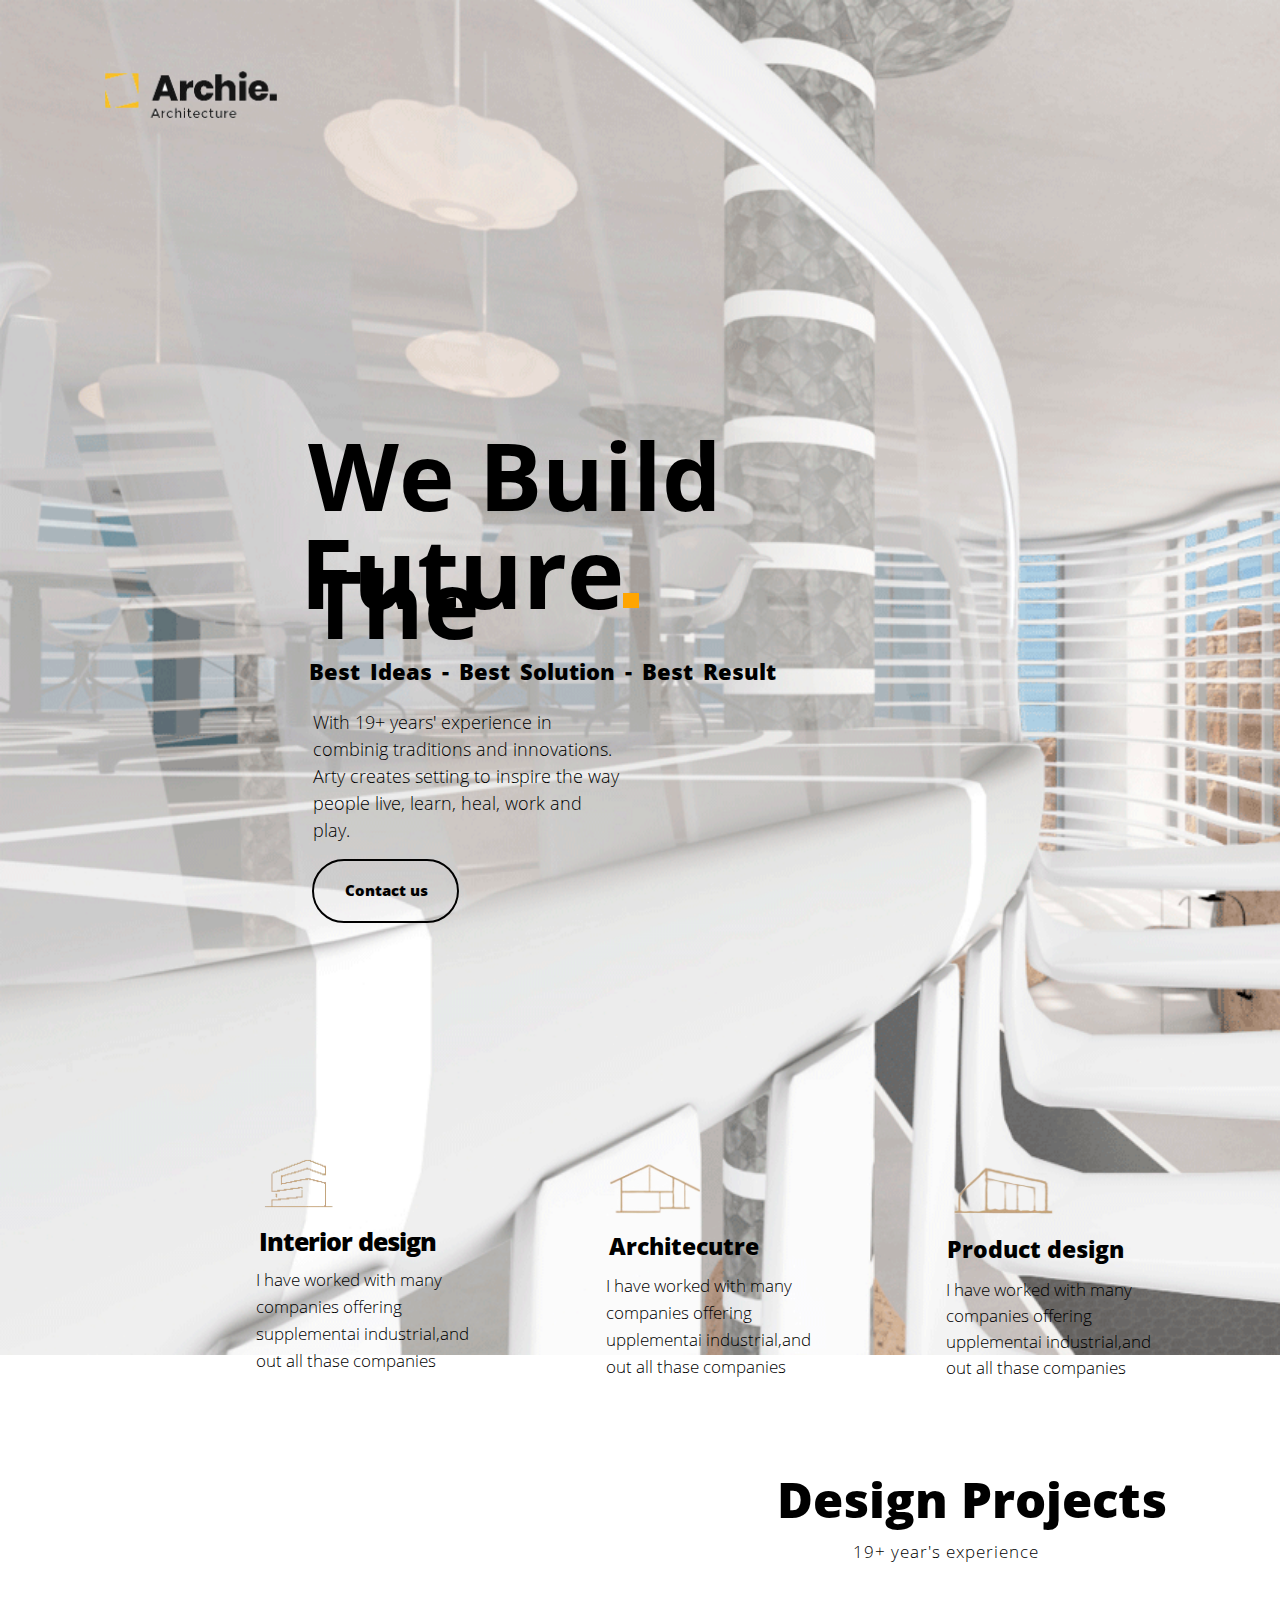
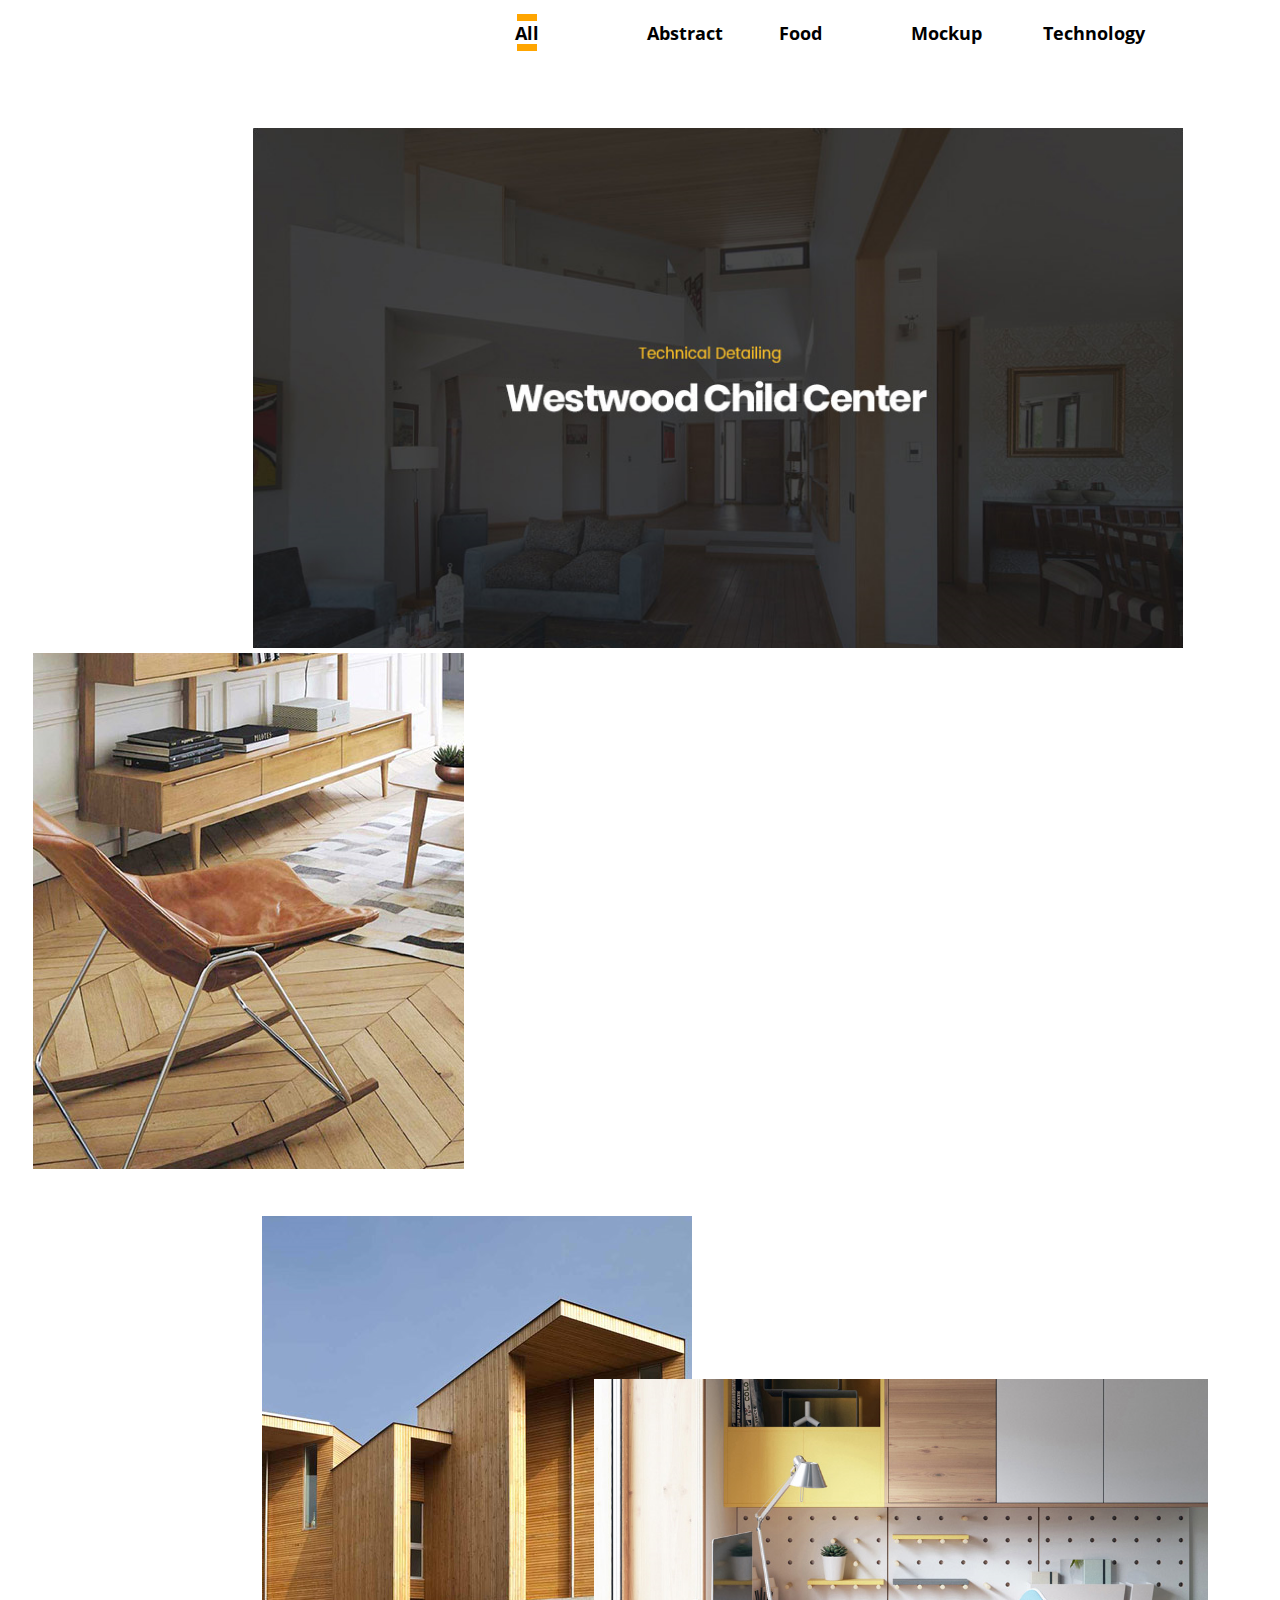
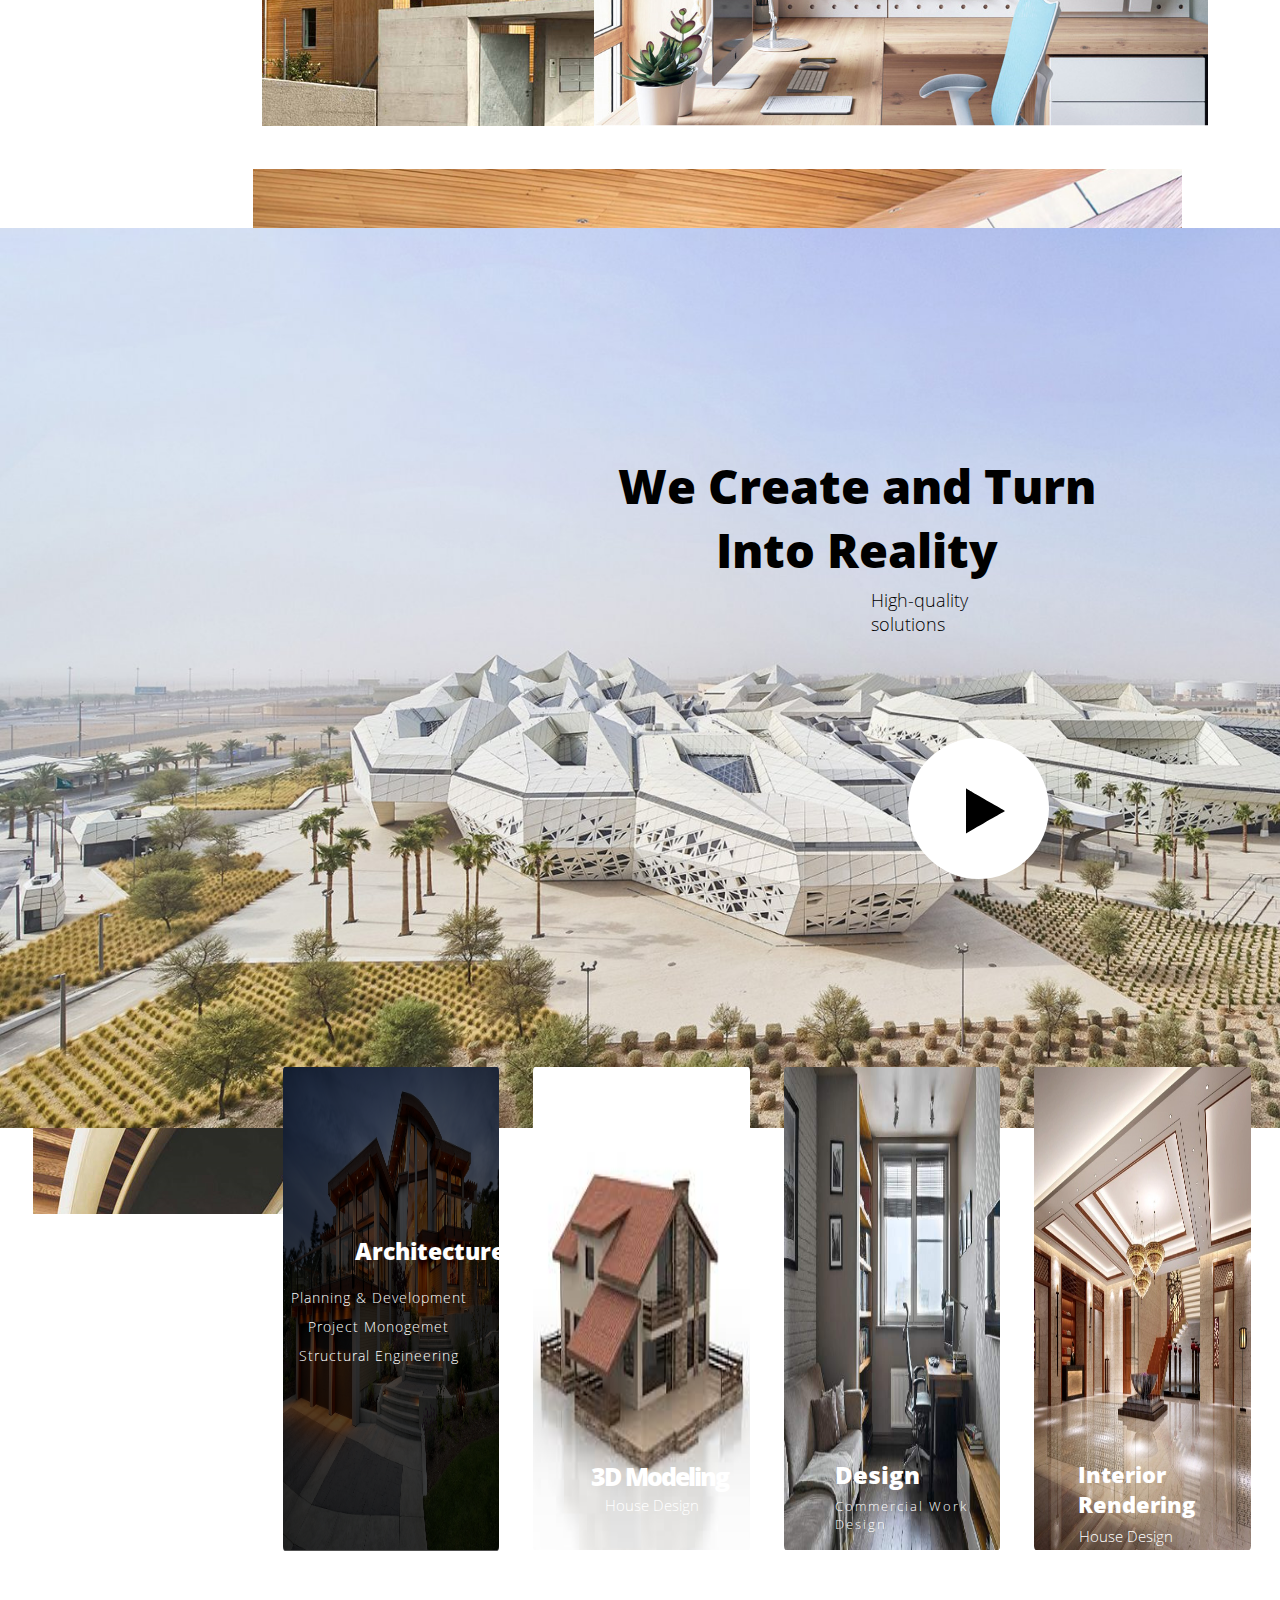
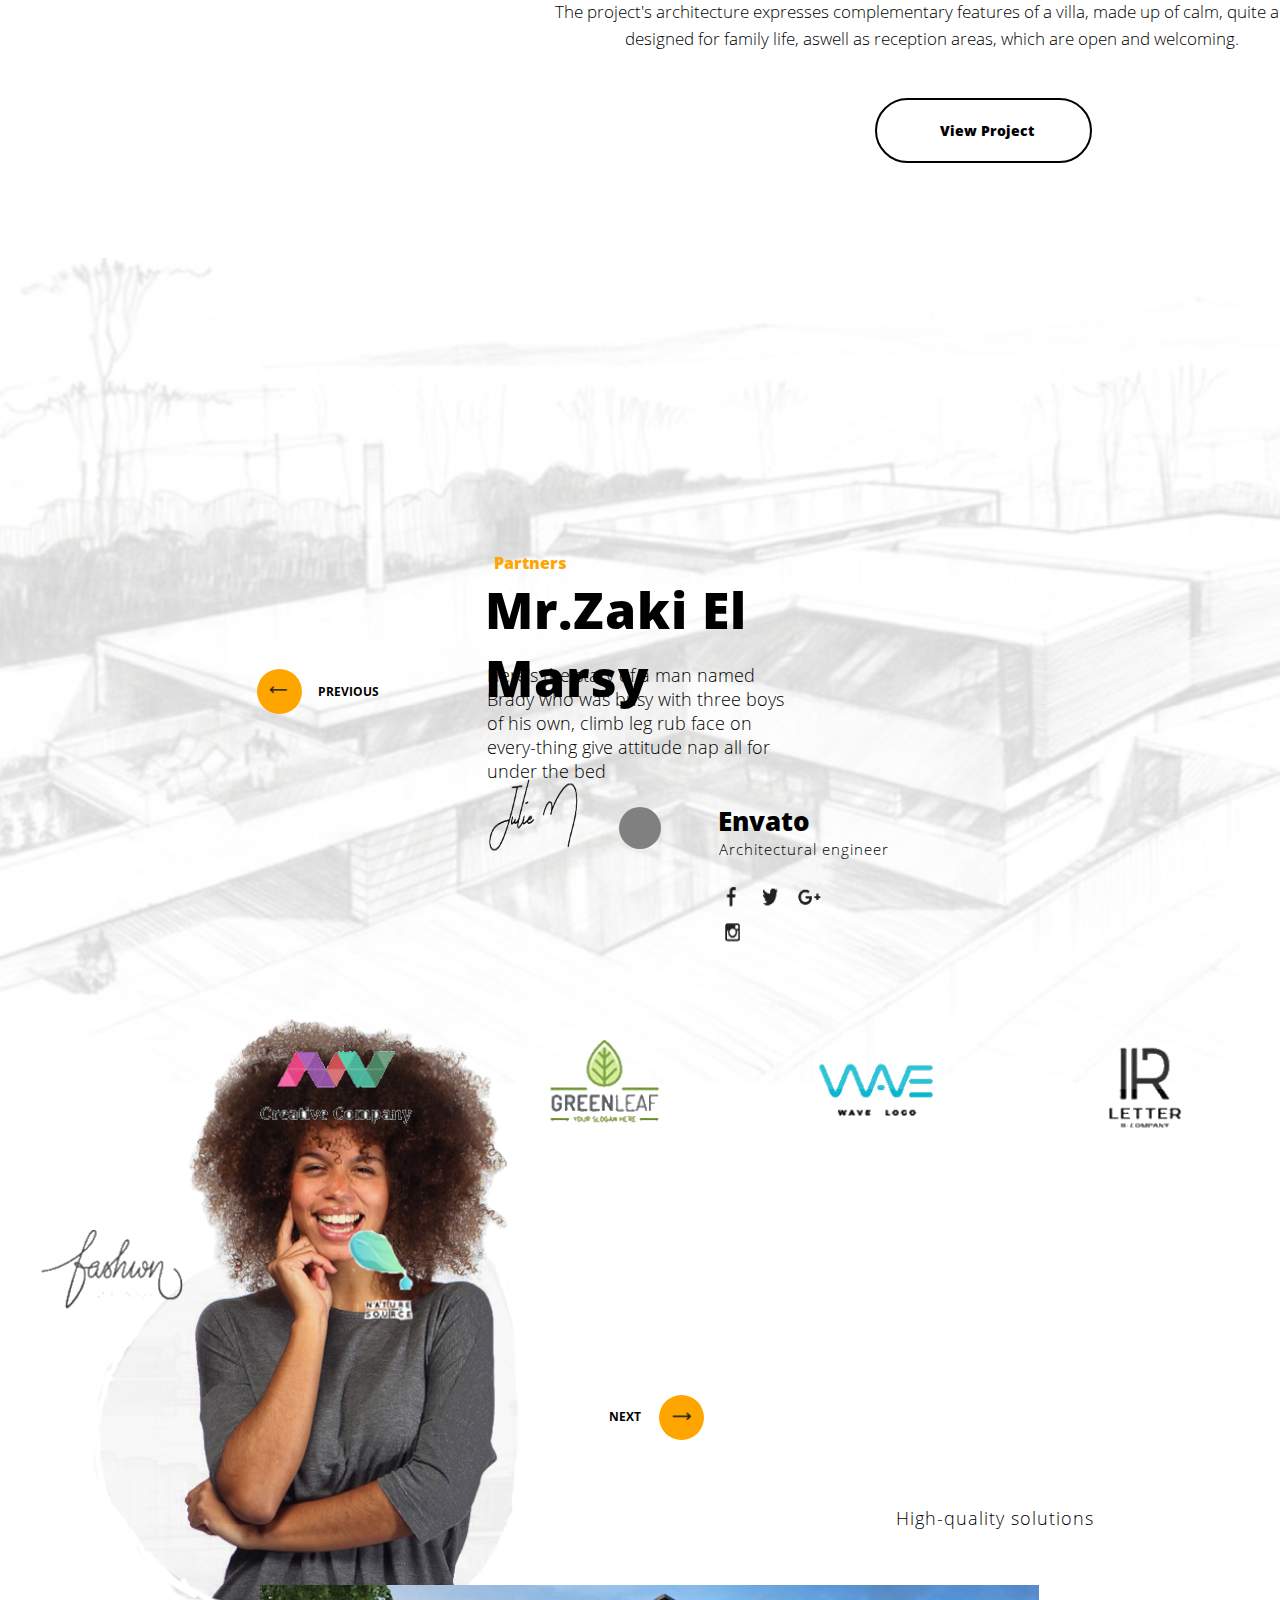
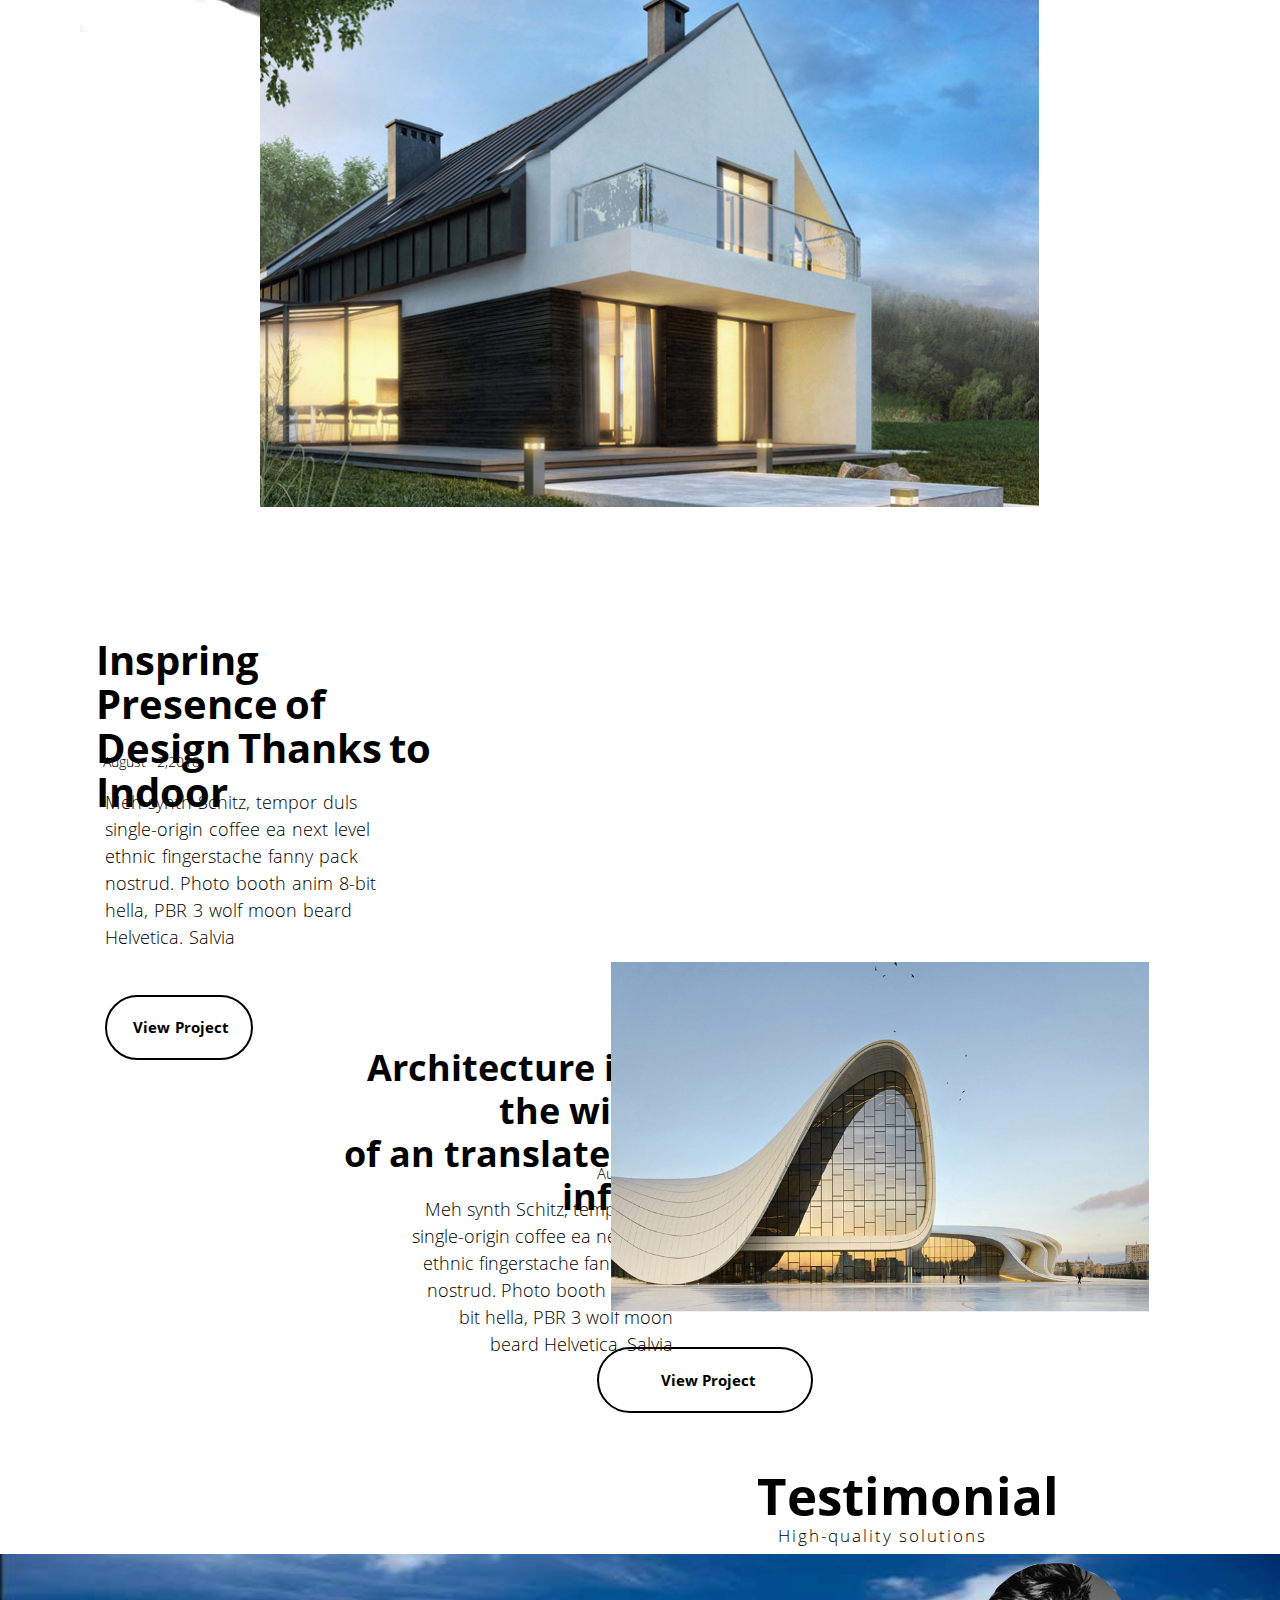
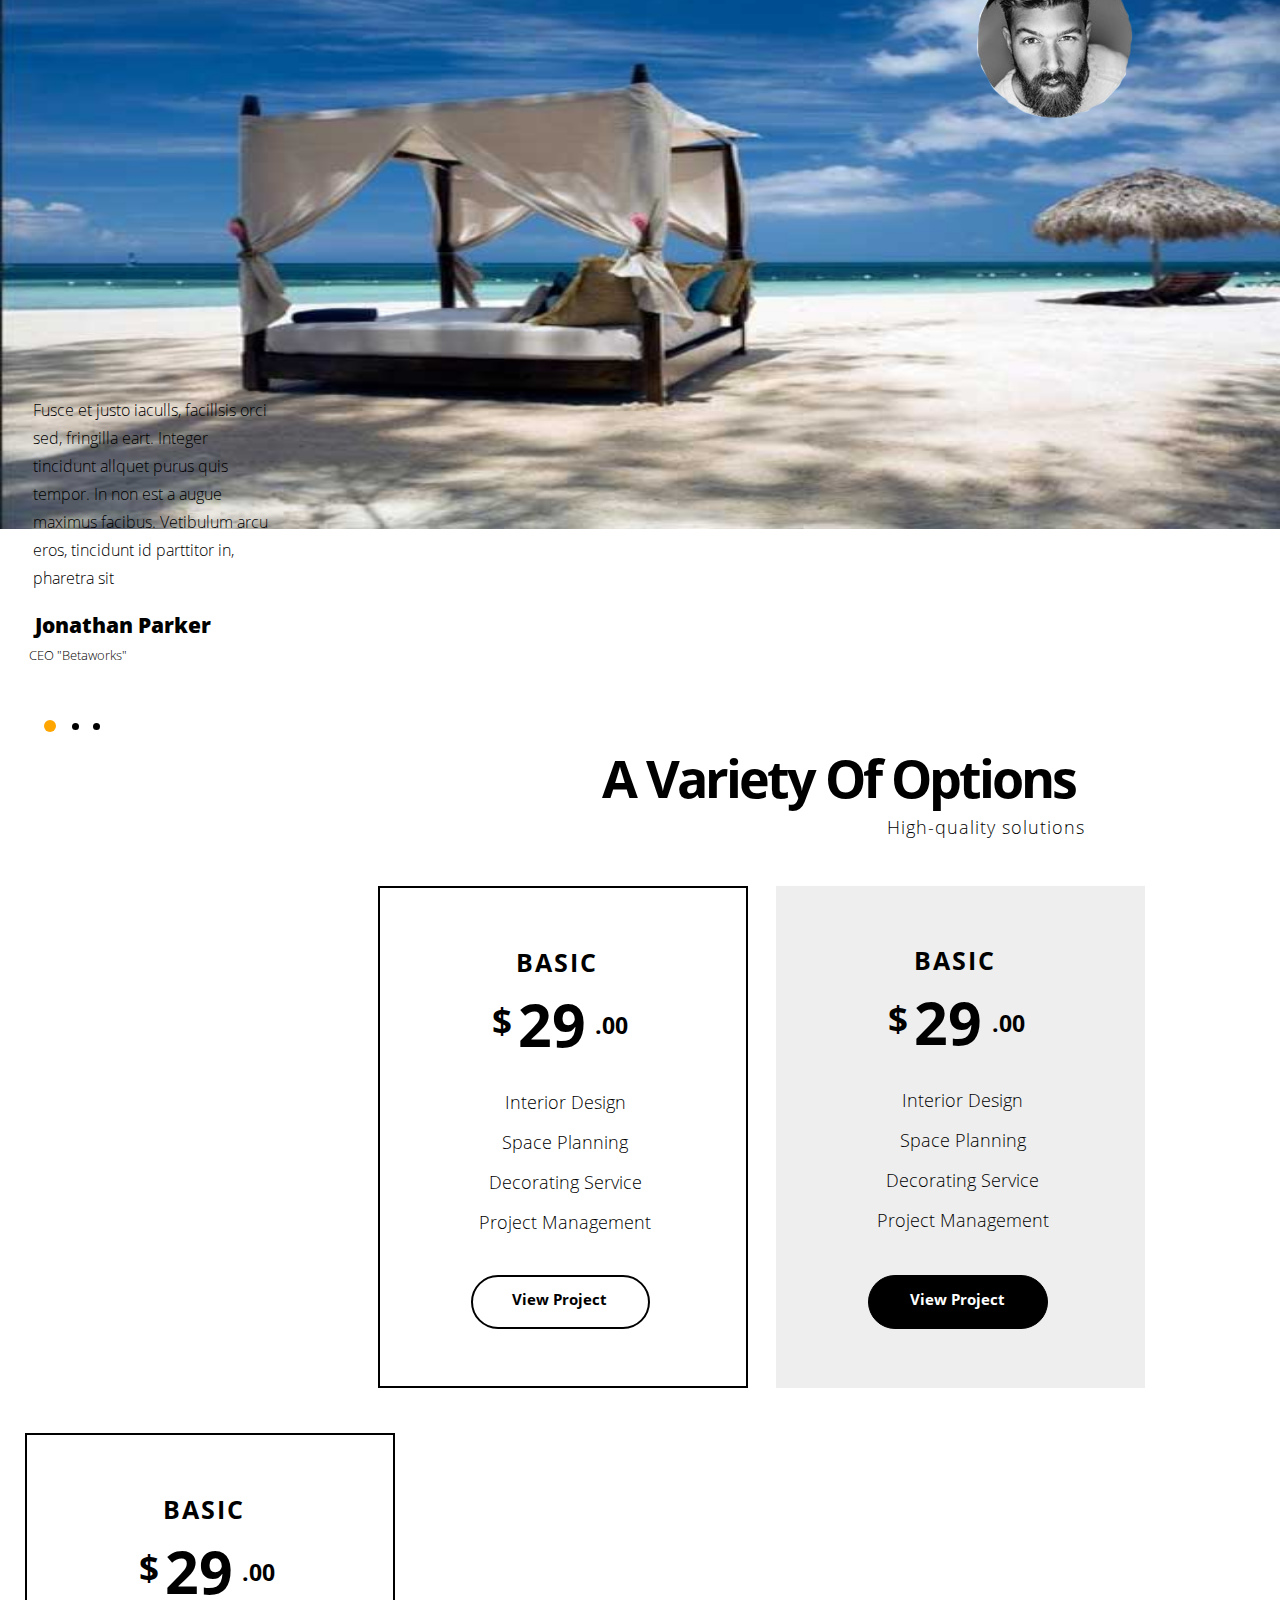
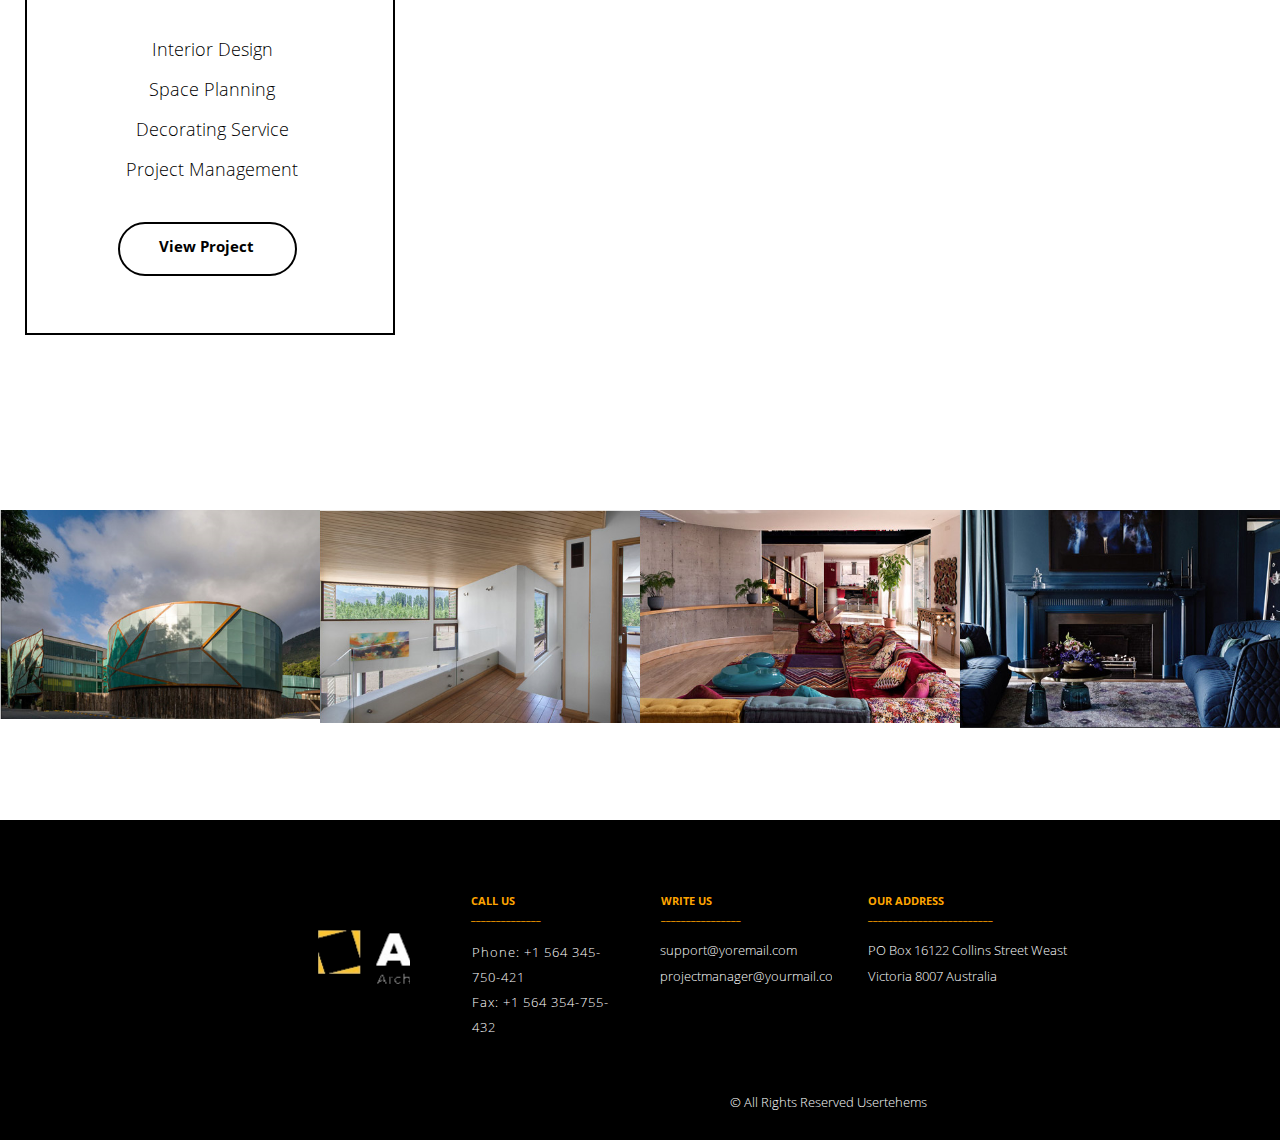
<file: Лаболаторная css/Лаболаторная.html>
<!DOCTYPE html>
<html>
<head>
	<title>Лаболаторная</title>

	<link rel="stylesheet" type="text/css" href="css/index.css">


</head>
<body>


<div class="big-block">
	<div class="bob">
		<div class="col-1 logo">
			<img src="img/Новый точечный рисунок 2.png" width="100%">
		</div>
		<div class="white-cirkle">
			<div class="block-grey">
				<div class="circle-grey"></div>
				<div class="circle-grey-two"></div>
				<div class="circle-grey-tree"></div>
			</div>
		</div>
	</div>	
		<div class="block">
			<div class="text-one short-welcome">
					We Build The
			</div>		
			<div class="text-one-two short-welcome"> 
               Future
					 <div class="circle-future"></div>
             </div>       
			
				
			
			<div class=" text-two short-text">
				Best Ideas - Best Solution - Best Result
			</div>
			<div class="text-tree short">
				With 19+ years' experience in combinig traditions and innovations. Arty creates setting to inspire the way people live, learn, heal, work and play.
			</div>
			<div class="button">
				<div class="text short-text">
					Contact us
				</div>
			</div>
		</div>

<div class="conteiner">
	<div class="conteiner-one">
		<div class="block-two">
			<img src="img/длм 2.png" width="200px" height="80px">
		</div>
		<div class="interior-design short-text">
			Interior design
		</div>

		<div class="block-for short">
			I have worked with many companies offering
			supplementai industrial,and out all thase companies
		</div>
	</div>
	<div class="conteiner-one">
		<div class="architecture-one">
			<img src="img/дом 3.png" width="200px" height="80px">
		</div>
		<div class="architecture-text short-text">
			Architecutre
		</div>

		<div class="block-for short">
			I have worked with many companies offering
			upplementai industrial,and out all thase companies
		</div>


		
	</div>
	<div class="conteiner-one">
		
		<div class="product-design">
			<img src="img/дом1.png" width="200px" height="80px">
		</div>
		<div class="block-tree short-text">
			Product design
		</div>

		<div class="product-text short">
			I have worked with many companies offering
			upplementai industrial,and out all thase companies
		</div>
	</div>
</div>
	
<div class="big-block-two">
	<div class="header short-text">
		Design Projects
	</div>
	<div class="age">
		19+ year's experience 
	</div>
	<div class="orande-up"></div>
	<div class="box-menu">
		<div class="menu-all short-welcome">
			All    
		</div>
		<div class="menu-abstract short-welcome">
			Abstract
		</div>
		<div class="menu-food short-welcome">
			Food
		</div>
		<div class="menu-mockup short-welcome">
			Mockup
		</div>
		<div class="menu-technology short-welcome">
			Technology
		</div>
	</div>	
	<div class="orande-down"></div>
	
</div>

<div class="big-block-tree">
	<div class="img">
		<img src="img/img 3 (2).bmp" width="100%">
	</div>
	<div class="img-one">
		<img src="img/img 1.bmp" >
	</div>
	<br><br>
<div class="container-two">
	<div class="img-tree">
		<img src="img/img 3 (1).bmp" >
	</div>
	<div class="img-two">
		<img src="img/img 4.bmp" width="100%">
	</div>
</div>
	<div class="img">
		<img src="img/img 6 (2).bmp" width="100%" >
	</div>
	<div class="img-one">
		<img src="img/img 6 (1).bmp" >
	</div>
</div>

<div class="big-block-for">
	<div class="header-one short-text">
			We Create and Turn 
			<br>
			Into Reality
	</div>

	<div class="menu-one">
		High-quality solutions
	</div>

	<div class="play">
        <div class="img-play">
		  <img src="img/1718976.svg" width="100%">
        </div>
	</div>

<div class="work">
	<div class="work-one">
		<div class="black">
			<div class="text-work-b short-text">
				Architecture
			</div>
			<div class="text-work-two-b short">
				Planning & Development 
				<br>
				Project Monogemet
				<br>
				Structural Engineering
			</div>
		</div>
	</div>
	<div class="work-two">
		<div class="text-work short-text">
			3D Modeling
		</div>
		<div class="text-work-two short">
			House Design
		</div>
	</div>
	<div class="work-tree">
		<div class="text-work-j short-text">
			Design
		</div>
		<div class="text-work-two-j short">
			Commercial Work Design
		</div>
	</div>
	<div class="work-for">
		<div class="text-work-p short-text">
			Interior Rendering
		</div>
			<div class="text-work-two-p short">
				House Design
			</div>
		</div>
	</div>

	<div class="text-end short">
		The project's architecture expresses complementary features of a villa, made up of calm, quite areat
        <br> 
        designed for family life, aswell as reception areas, which are open and welcoming.
	</div>

	<div class="button-tree">
		<div class="text-button-tree short-text">
			View Project
		</div>
	</div>
</div>

	

	<div class="container-tree">
		<div class="container-tree-white">

		<div class="previous">
			<div class="circle-orange-left">
                <div class="arrow-left">
                    <img src="img/Стрелка в лево.png" width="20px">
                </div>          
            </div>
			<div class="previous-text short-welcome">PREVIOUS</div>
		</div>
		<div class="officer">
			<div class="position-one short-text">
				Partners
			</div>
			<div class="name short-text">
				Mr.Zaki El Marsy
			</div>
			<div class="biography">
				Here's the stary of a man named Brady who was busy with three boys of his own, climb leg rub face on every-thing give attitude nap all for under the bed 
			</div>
			<div class="signature">
				<img src="img/Подпись (2).png" width="100%" height="75px">
			</div>
			<div class="circle"></div>
			<div class="name-two short-text">
				Envato
			</div>
			<div class="position">
				Architectural engineer
			</div>
			<div class="social-network">
				<img src="img/фэйсбук.png" width="35px" height="30px">
				<img src="img/твиттер.png" width="35px" height="30px">
				<img src="img/гугл.png" width="35px" height="30px">
				<img src="img/инстаграм.png" width="35px" height="30px">

			</div>
		</div>
		<div class="photo">
			<img src="img/тетка.png" width="100%">
		</div>
		<div class="next short-welcome">
			<div class="next-text">NEXT</div>	
					   <div class="circle-orange-right">
                         <div class="arrow-right">
                            <img src="img/Стрелка в право.png" width="25px">
                        </div>  
                    </div>
			</div>
        </div>
		<div class="logotip">
			<div class="logo-two">
				<img src="img/Новый точечный рисунок654.png" width="100%" >
			</div>
			<div class="logo-tree">
				<img src="img/Новый точечный рисунок (2).png" width="100%" >
			</div>
			<div class="logo-for">
				<img src="img/Новый точечный рисунок (3).png" width="100%" >
			 </div>
			<div class="logo-five">
				<img src="img/Новый точечный рисунок (4).png" width="100%" >
			</div>
			<div class="logo-six">
				<img src="img/Новый точечный рисунок (5).png" width="100%" >
			 </div>
			<div class="logo-seven"> 
				<img src="img/Новый точечный рисунок (6).png" width="100%">
			</div>
		</div>
	</div>
</div>

		<div class="age-two"> 
				High-quality solutions
		</div>
<div class="big-block-five">
		<div class="home-two">
			<img src="img/дом-1.bmp" width="100%">
		</div>
	<div class="home">
		<div class="model-homes short-welcome">
			Inspring Presence of 
			
			Design Thanks to Indoor
	</div>
		<div class="construction">
			August 2,2018
		</div>
			<div class="description">
				Meh synth Schitz, tempor duls single-origin coffee ea next level ethnic fingerstache fanny pack nostrud. Photo booth anim 8-bit hella, PBR 3 wolf moon beard Helvetica. Salvia
					<div class="button-for">
						<div class="text-button-two short-welcome">
                            View Project
                        </div>
							
						</div>
		</div>
</div>
	<div class="big-block-six">
			<div class="home-for">
					<div class="model-homes-two short-welcome">
						Architecture is the will
						<br>
			 			of an translated info
					</div>
					<div class="construction-two" >
						August 2,2018
					</div>
					<div class="description-two">
					Meh synth Schitz, tempor duls single-origin coffee ea next level ethnic fingerstache fanny pack nostrud. Photo booth anim 8-bit hella, PBR 3 wolf moon beard Helvetica. Salvia
					</div>
					<div class="button-six">
					<div class="text-button-five short-welcome">
						View Project
                     </div>   
					</div>
			</div>

		<div class="home-five">
			<img src="img/дом-2.bmp" width="100%">
		</div>
			
	</div>
</div>

<div class="testimonial short-welcome">
	Testimonial 
</div>
<div class="testimonial-one">
		High-quality solutions
</div>
<div class="testimonial-two">
	<div class="testimonial-img">
		<img src="img/Мужик.png" width="100%">
	</div>
	<div class="testimonial-tree">
		<div class="testimonial-text">
			Fusce et justo iaculls, facillsis orci sed, fringilla  eart. Integer tincidunt allquet purus quis tempor. In non est a augue maximus facibus. Vetibulum arcu eros, tincidunt id parttitor in, pharetra sit
		</div>
		<div class="testimonial-text-one short-text">
			Jonathan Parker
		</div>
		<div class="testimonial-text-two">
			CEO "Betaworks"
		</div>
		<div class="testimonial-slaider"></div>
		<div class="testimonial-slaider-one"></div>
		<div class="testimonial-slaider-two"></div>
	</div>
</div>

	<div class="variety short-welcome">
		A Variety Of Options
	</div>
	<div class="variety-one">
		High-quality solutions
	</div>
	
<div class="block-price">
	<div class="conteiner-price">
			<div class="price-tag short-welcome">
				BASIC
			</div>
			<div class="price-tag-one short-welcome">
				$
			</div>
			<div class="price-tag-two short-welcome">
				29
			</div>
			<div class="price-tag-tree short-welcome">
				.00
			</div>
		<div class="price">
			Interior Design
			<br>
			Space Planning
			<br>
			Decorating Service
			<br>
			Project Management
		</div>
		<div class="price-button">
			<div class="button-text-price short-welcome">
					View Project
                </div>    
			</div>
		</div>
	<div class="conteiner-price-one">
		<div class="price-tag short-welcome">
				BASIC
			</div>
			<div class="price-tag-one short-welcome">
				$
			</div>
			<div class="price-tag-two short-welcome">
				29
			</div>
			<div class="price-tag-tree short-welcome">
				.00
			</div>
		<div class="price">
			Interior Design
			<br>
			Space Planning
			<br>
			Decorating Service
			<br>
			Project Management
		</div>
		<div class="price-button-two">
			<div class="button-text-price-two short-welcome">
					View Project
                </div>    
			</div>
	</div>
	<div class="conteiner-price-two">
		<div class="price-tag short-welcome">
				BASIC
			</div>
			<div class="price-tag-one short-welcome">
				$
			</div>
			<div class="price-tag-two short-welcome">
				29
			</div>
			<div class="price-tag-tree short-welcome">
				.00
			</div>
		<div class="price">
			Interior Design
			<br>
			Space Planning
			<br>
			Decorating Service
			<br>
			Project Management
		</div>
		<div class="price-button">
			<div class="button-text-price short-welcome">
					View Project
               </div>     
			</div>
		</div>
	</div>
</div>


	<div class="our-jobs">
		<img src="img/прим 1 (2).bmp" width="100%">
	</div>
	<div class="our-jobs">
		<img src="img/прим 2 (1).bmp" width="100%">
	</div>
	<div class="our-jobs">
		<img src="img/прим 3.bmp" width="100%">
	</div>
	<div class="our-jobs">
		<img src="img/прим 4.bmp" width="100%">
	</div>


	<div class="contact">
		<div class="archia">
			<img src="img/Новый точечный рисунок 11.png" width="100%">
		</div>
	</div>
	<div class="contact-two">
		<div class="call short-welcome">
			CALL US 
			<br>
			______________
		</div>
		<div class="phone">
			Phone: +1 564 345-750-421
			<br>
			Fax: +1 564 354-755-432
		</div>
	</div>
	<div class="contact-tree">
		<div class="write short-welcome">
			WRITE US
			<br>
			________________
		</div>
		<div class="mail">
			support@yoremail.com
			<br>
			projectmanager@yourmail.com
		</div>
	</div>
	<div class="contact-for">
		<div class="our-address short-welcome">
			OUR ADDRESS
			<br>
              _________________________
		</div>	
			<div class="addres">
				PO Box 16122 Collins Street Weast
				<br>
				Victoria 8007 Australia
			</div>
		</div>
	</div>


<div class="basement">
	<div class="basement-text">
		&copy All Rights Reserved Usertehems
	</div>
</div>





















</body>
</html>
</file>
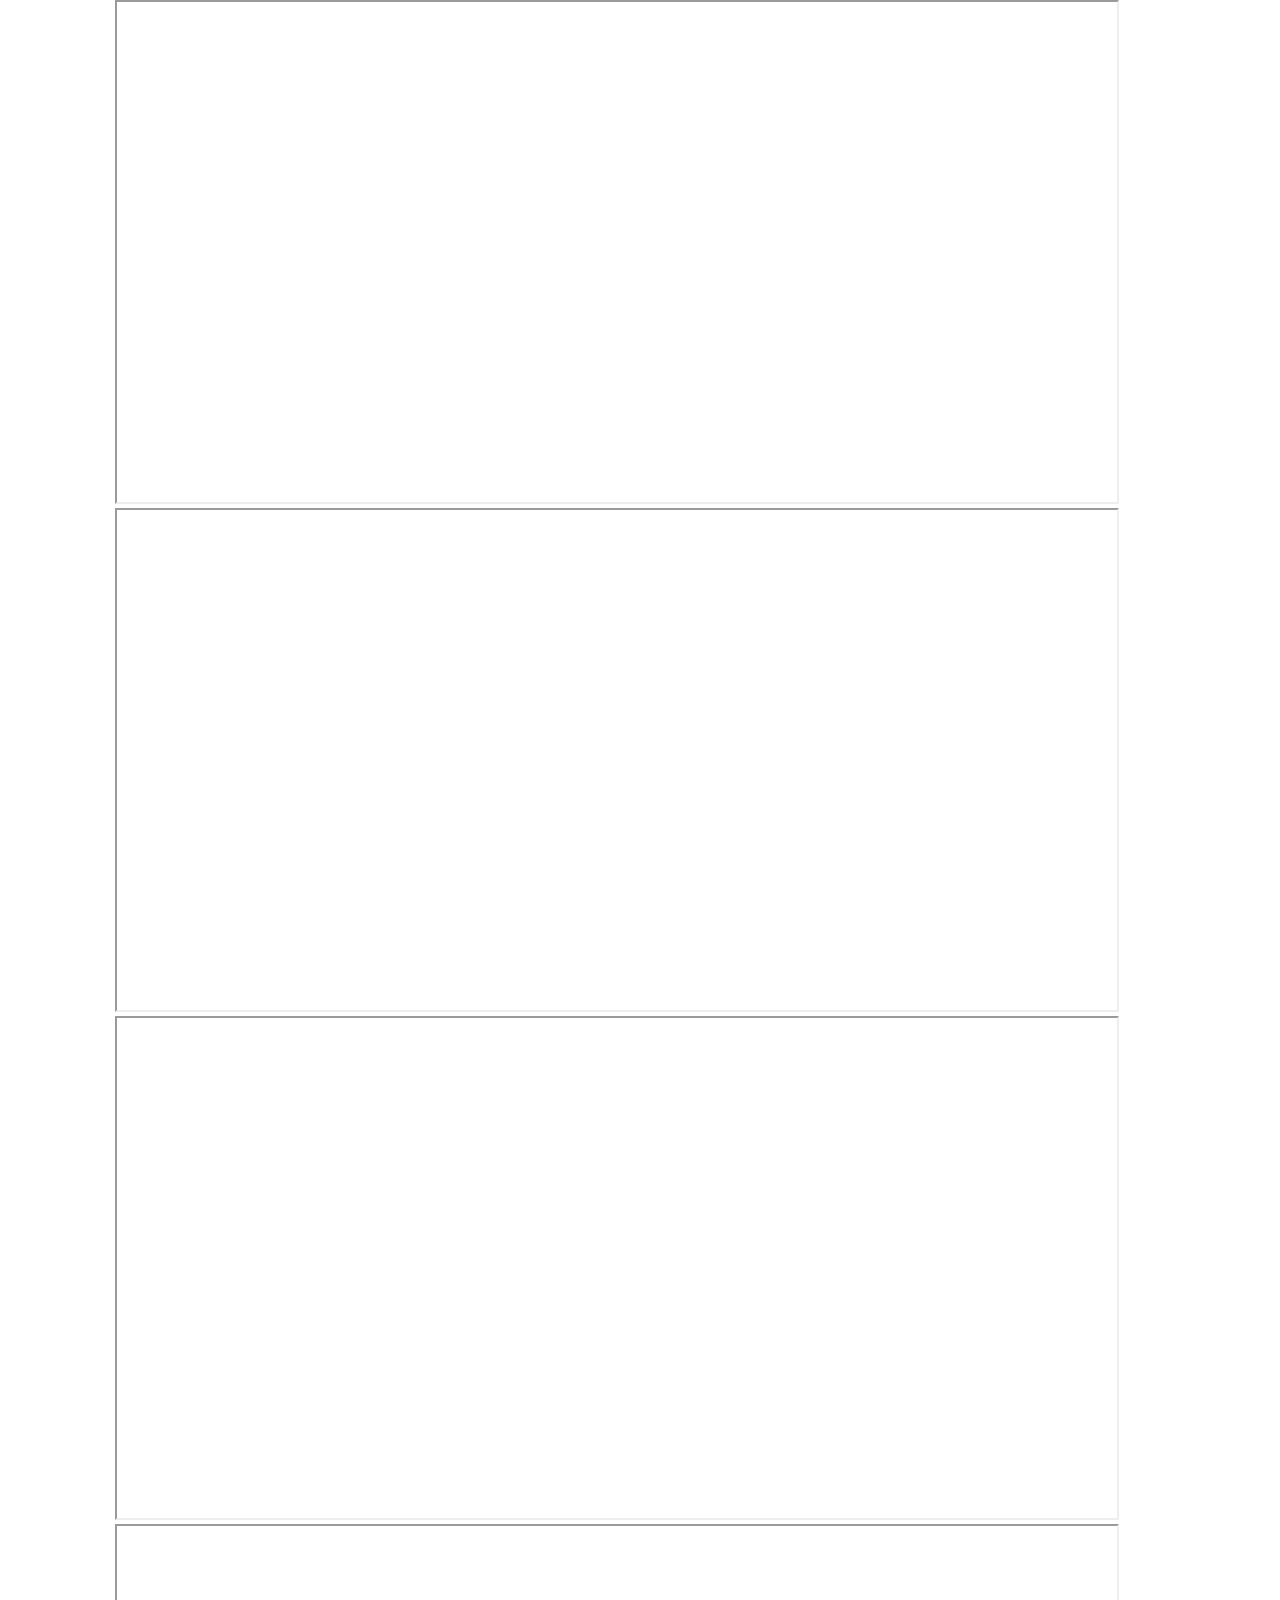
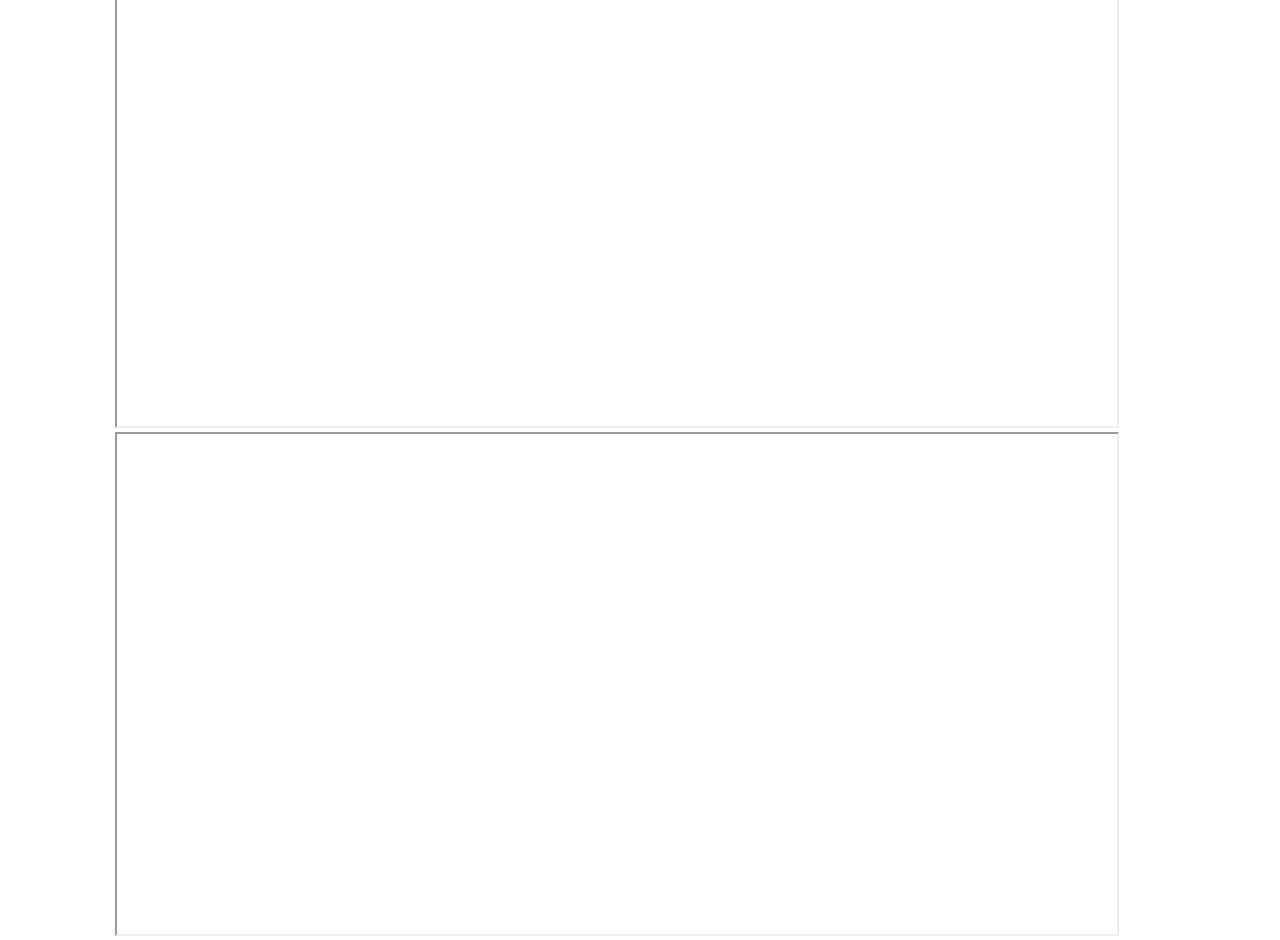
<file: сайт 3 + JS + PHP/video.html>
<!DOCTYPE html>
<html>
<head>
	<title></title>
	<link rel="stylesheet" type="text/css" href="css/video.css">
</head>
<body>


<div class="container"></div>


<script src="js/video.js"></script>


</body>
</html>
</file>
<file: Лаболаторная css/css/index.css>
@font-face{
	src: url("../fonts/OpenSans-Bold.ttf");
	font-family: "OpenSans";
	font-weight: 900;
}

@font-face{
	src: url("../fonts/OpenSans-ExtraBold.ttf");
	font-family: "OpenSans";
	font-weight: 100;
}

/*..указывае что надо подняться на файл выше. так как папка с файлом находиться над html файлом. */
@font-face{
	src: url("../fonts/OpenSans-Light.ttf");
	font-family: "OpenSans";
	font-weight: 400;
}



body{
	margin:0;
	font-family: OpenSans;/* название шрифта*/
}



.short-welcome {/* теги пишуться через пробел без тире*/
	font-weight: 900;
	
}

.short-text{
	font-weight: 100;
}

.short{
	font-weight: 400;
}

.big-block{
    width: 100%;
    height: 1355px;
    background-image: url(../img/2-Finalista-XI-Premios-Montserrat-Alcaraz-Porcelanosa.png);
    background-size: cover;
    display: inline-block;
}

.big-block-for{
    width: 100%;
    height: 900px;
    background-image: url(../img/th_65d1300db123ce22f6e2569fb36764f8_016_zha_kapsarc_windcatcher_roof_profile_huftoncrow_lowres42.jpg);
    background-size: cover;
    display: inline-block;
    margin-top: 700px;
}



.container-tree{
    width: 100%;
    height: 825px;
    background-image: url(../img/origh.jfif);
    background-size: cover;
    margin-top: 90px;
}




.work-one{
    background-image: url(../img/orig.jfif)
}


.work-two{
    background-image: url(../img/images.jfif);
    vertical-align: top;

}

.work-tree{
    background-image: url(../img/9-rabocheye-mesto-u-okna-v-gostinoy.jpg);
    vertical-align: top;

}

.work-for{
    background-image: url(../img/aviation-hotel-lobby-interior-design.jpg);
    vertical-align: top;


}



.testimonial-two{
    width: 100%;
    height: 575px;
    background-image: url(../img/Outdoor-Himmelbett-mit-schwarzem-Holz-Bett-Rahmen-vier-Poster-mit-Creme-Vorhang-und-weißen-Matratze-gemütlich-für-romantische-Flitterwochen-Strand-Entspannung-Ideen.jpg);
    background-size: 100% 100%;
    margin-top: 10px;

}

.white-cirkle{
    width: 67px;
    height: 67px;
    background: white;
    margin-left: 1742px;
    margin-top: 45px;
    border-radius: 50%;

}
.block-grey{
    width: 10px;
    height: 10px;
    margin: top;
    margin-bottom: -14px;
    display: inline-block;
    margin-left: 29px;
}

.circle-grey{
    width: 15px;
    height: 4px;
    background: gray;
    margin-top: 3px;
    border-radius: 28%;
}
.circle-grey-two{
    width: 28px;
    height: 4px;
    background: gray;
    margin-top: 4px;
    margin-left: -13px;
    border-radius: 21%;
}
.circle-grey-tree{
    width: 23px;
    height: 4px;
    background: gray;
    margin-top: 5px;
    margin-left: -8px;
    border-radius: 21%;
}

.bob{
    width: 100px;
    height: 100px;
}


.work-one, .work-two, .work-tree, .work-for{
	width: 21%;
    height: 483px;
    display: inline-block;
    margin-left: 30px;
    margin-top: -117px;
    border-radius: 1%;
    background-size: 100% 100%;
}

.button-two{
	display: inline-block;
	background: green;
	padding: 0.625em 1.95em;
	border: .0625em solid rgba(0,0,0,.1);
	border-radius: .2em;
	box-shadow: 0 .05em .25em rgba(0,0,0,.5);
	text-shadow: 0 -.05em .05em rgba(0,0,0,.5);
	cursor:pointer;
	box-sizing: border-box;
	text-align: center;
	color: white;
	position: relative;
	overflow:hidden;
}

.col-1{
	width: 8.33333333%;
	float: left;
}

.col-2{
	width: 16.66666666%;
	float: left;
}

.col-3{
	width: 24.99999999%;
	float: left;
}

.col-4{
	width: 33.33333333%;
	float: left;
}

.col-5{
	width: 41.66666666%;
	float: left;
}


.col-6{
	width: 50%;
	float: left;
}

.col-7{
	width: 58.33333333%;
	float: left;
}

.col-8{
	width: 66.66666666%;
	float: left;
}

.col-9{
	width: 75%;
	float: left;
}

.col-10{
	width: 83.33333333%;
	float: left;
}


.col-11{
	width: 91.66666666%;
	float: left;
}

.col-12{
	width: 100%;
	float: left;
}

.logo{
	margin-top: 7px;
    margin-left: 85px;
    width: 215px;
}
.big-block-two{
	width: 100%;
	height: 200px;
	display: inline-block;
	vertical-align: top;

}

.big-block-tree{
	width: 100%;
    height: 1200px;
    margin-top: -15px;
	}
.big-block-five{
	width: 100%;
	height: 470px;
	display: inline-block;
    margin-left: 50px;
}

.big-block-six{
	width: 100%;
	height: 470px;
	display: inline-block;
}

.block{
	width: 40%;
    height: 400px;
    margin-top: 131px;
    display: inline-block;
    padding-left: 306px;
}

.text-one{
	width: 100%;
    height: 65px;
    margin-left: 2px;
    font-size: 94px;
    margin-top: 135px;
}

.text-one-two{
    width: 100%;
    height: 65px;
    margin-left: -6px;
    font-size: 97px;
    margin-top: 29px;
}

.text-two{
    width: 100%;
    height: 34px;
    margin-top: 30px;
    font-size: 22px;
    padding-top: 56px;
    padding-left: 3px;
    word-spacing: 4px;

}

.text-tree{
    width: 60%;
    height: 55px;
    font-size: 18px;
    text-align: left;
    margin-top: 19px;
    margin-left: 7px;
    line-height: 27px;

}


.button{
	width: 28%;
    height: 60px;
    border: 2px solid black;
    border-radius: 33px;
    text-align: center;
    overflow: hidden;
    margin-top: 95px;
    margin-left: 6px;

}

.text{
	width: 100%;
    height: 20px;
    margin-top: 19px;
    font-size: 15px;
    margin-left: 1px;
}

.conteiner{
	width: 100%;
    height: 180px;
    margin-top: 235px;
    margin-left: 201px;
    text-align: left;
}
.conteiner-one{
	width: 27%;
	height: 200px;
	display: inline-block;
	vertical-align: top;
}

.container-two{
	width: 100%;
	height: 370px;
	margin-top: 2px;
}
.container-tree-white{
	width: 100%;
	height: 825px;
	background: #ffffffcc;
}


.block-two{
    width: 40%;
    height: 62px;
    margin-left: 47px;
    margin-top: -6px;
	
	
}

.architecture-one{
    width: 40%;
    height: 75px;
    margin-left: 42px;
    margin-top: -15px;
}
.product-design{
    width: 40%;
    height: 65px;
    margin-left: 33px;
    margin-top: -5px;
}

.block-tree{
    width: 60%;
    height: 27px;
    margin-left: 47px;
    margin-top: 10px;
    font-size: 23px;
}

.architecture-text{
    width: 60%;
    height: 27px;
    margin-left: 58px;
    margin-top: 7px;
    font-size: 23px;
}
.interior-design{
    width: 60%;
    height: 27px;
    margin-left: 58px;
    letter-spacing: -1px;
    font-size: 25px;
    margin-top: 5px;
}

.block-for{
	width: 64%;
    height: 50px;
    font-size: 17px;
    margin-left: 55px;
    margin-top: 15px;
    line-height: 27px;

}

.product-text{
    width: 64%;
    height: 50px;
    font-size: 17px;
    margin-top: 17px;
    margin-left: 46px;
    line-height: 26px;
}

.header{
	width: 40%;
    height: 55px;
    margin-top: 123px;
    font-size: 49px;
    margin-left: 777px;
}

.header-one{
    width: 40%;
    height: 60px;
    margin-top: 226px;
    font-size: 47px;
    margin-left: 601px;
    text-align: center;
}

.age{
    width: 40%;
    height: 45px;
    margin-top: 19px;
    font-size: 17px;
    margin-left: 853px;
    letter-spacing: 1px;
}

.menu-all{
	width: 10%;
    height: 37px;
    font-size: 18px;
    display: inline-block;
    margin-left: 515px;
}

.menu-abstract{
    width: 10%;
    height: 37px;
    font-size: 18px;
    display: inline-block;
}

.menu-food{
    width: 10%;
    height: 37px;
    font-size: 18px;
    display: inline-block;
}

.menu-mockup{
    width: 10%;
    height: 37px;
    font-size: 18px;
    display: inline-block;
}

.menu-technology {
      width: 10%;
    height: 37px;
    font-size: 18px;
    display: inline-block;
}

.box-menu{
width: 100%;
height: 32px;
display: inline-block;
}

.menu-one{
	width: 10%;
    height: 37px;
    font-size: 18px;
    display: inline-block;
    margin-left: 871px;
    padding-top: 74px;
    word-spacing: 16px;
}

.img{
	width: 930px;
    height: 339px;
    display: inline-block;
    margin-left: 253px;
    margin-top: 200px;
}
.img-one{
	width: 23.5%;
    height: 345px;
	display: inline-block;
	margin-left: 33px;
}

.img-two{
	width: 48%;
    height: 345px;
    display: inline-block;
    margin-left: 27px;
    margin-top: 11px;

}

.img-tree{
	width: 23.5%;
    height: 345px;
    display: inline-block;
    margin-left: 262px;
    margin-top: 17px;
}


.img-play{
    width: 100px;
    height: 100px;
    margin-top: 10px;
    margin-left: 9px;
   
}

.play{
    width: 115px;
    height: 115px;
    background-color: white;
    margin-left: 908px;
    margin-top: 102px;
    border-radius: 100px;
    padding: 13px;
}


.work {
    width: 80.5%;
    height: 350px;
    display: inline-block;
    margin-left: 253px;
    margin-top: 305px;

}

.text-work{
    font-size: 25px;
    margin-left: 58px;
    margin-top: 392px;
    color: white;
    letter-spacing: -2px;

}

.text-work-two{
	font-size: 15px;
    margin-top: 2px;
    margin-left: 72px;
    color: white;
}


.text-work-p{
	font-size: 22px;
    margin-left: 44px;
    margin-top: 392px;
    color: white;

}

.text-work-two-p{
	font-size: 15px;
    margin-top: 7px;
    margin-left: 45px;
    color: white;
}

.text-work-b{
	font-size: 23px;
    margin-left: 72px;
    margin-top: 168px;
    color: white;
}

.black{
	width: 100%;
	height: 438px;
	background: #000000ad;
	display: inline-block;
    border-radius: 1%;
}

.text-work-two-b{
	font-size: 14px;
    margin-left: -25px;
    margin-top: 16px;
    color: white;
    text-align: center;
    line-height: 29px;
    letter-spacing: 1px;
}

.text-work-two-j{
	font-size: 13px;
    margin-top: 6px;
    margin-left: 51px;
    color: white;
    letter-spacing: 2px;
}


.text-work-j{
	font-size: 24px;
    margin-left: 51px;
    margin-top: 391px;
    color: white;
}

.text-end {
    width: 764px;
    height: 52px;
    text-align: center;
    margin-left: 550px;
    margin-top: 64px;
    font-size: 17px;
    line-height: 27px;
}

.button-tree{
	width: 213px;
    height: 61px;
    border: 2px solid black;
    border-radius: 33px;
    text-align: center;
    overflow: hidden;
    margin-top: 48px;
    margin-left: 875px;
   
}

.text-button-tree{
	width: 100%;
    height: 20px;
    margin-top: 21px;
    font-size: 14px;
    margin-left: 3px;
}

.black{
	width: 100%;
	height: 484px;
	background: #000000ad;
	display: inline-block;
}


.previous {
    width: 117px;
    height: 40px;
    display: inline-block;
    margin-top: 411px;
    margin-left: 257px;
    vertical-align: top;


}

.officer{
	width: 30%;
	height: 270px;
	display: inline-block;
	margin-top: 150px;
}

.photo{
	width: 485px;
    display: inline-block;
    vertical-align: top;
    margin-left: 80px;
    margin-top: 40px;
}


.next {
    width: 12%;
    height: 44px;
	display: inline-block;
	vertical-align: top;
	margin-top: 259px;
}

.logotip {
    width: 100%;
    height: 140px;
	margin-top: -122px;
}

.logo-to, .logo-tee, .logo-fr, .logo-fve, .logo-sx, .logo-sven{
	width: 12%;
	height: 80px;
	display: inline-block;
	vertical-align: top;
	margin-top: 30px;


}


.logo-two{
	margin-left: 256px;
    width: 216px;
    height: 63px;
    display: inline-block;
    vertical-align: top;
    margin-top: 88px;
 }

 .logo-tree{
 	width: 165px;
    height: 116px;
    display: inline-block;
    vertical-align: top;
    margin-top: 74px;
    margin-left: 51px;
 }

 .logo-for{
 	width: 199px;
    height: 80px;
    display: inline-block;
    vertical-align: top;
    margin-top: 90px;
    margin-left: 79px;
 }

 .logo-five{
    width: 207px;
    height: 80px;
    display: inline-block;
    vertical-align: top;
    margin-top: 63px;
    margin-left: 63px;
 }


.logo-six{
    width: 169px;
    height: 80px;
    display: inline-block;
    vertical-align: top;
    margin-top: 76px;
    margin-left: 30px;
}

 .logo-seven{
 	width: 163px;
    height: 80px;
    display: inline-block;
    vertical-align: top;
    margin-top: 69px;
    margin-left: 95px;
 }

.position-one{
	width: 50%;
    height: 20px;
    margin-top: 144px;
    margin-left: 116px;
    color: orange;
}

.name{
	width: 90%;
    height: 55px;
    font-size: 50px;
    margin-left: 107px;
    letter-spacing: 1px;
    margin-top: 4px;
}

.biography{
	width: 81%;
    height: 49px;
    font-size: 18px;
    margin-left: 109px;
    margin-top: 32px;
}

.signature{
    width: 24%;
    display: inline-block;
    margin-top: 67px;
    margin-left: 111px;
}

.circle{
	width: 42px;
    height: 42px;
    border-radius: 50%;
    margin-left: 34px;
    display: inline-block;
    background: grey;
    margin-bottom: 5px;
}	

.name-two{
	width: 20%;
    height: 20px;
    display: inline-block;
    vertical-align: top;
    margin-left: 340px;
    margin-top: -56px;
    word-spacing: 48px;
    font-size: 26px;
}	

.position{
	width: 46%;
    height: 15px;
    font-size: 15px;
    vertical-align: top;
    margin-left: 341px;
    margin-top: -42px;
    letter-spacing: 1px;
}
	
.social-network{
	width: 30%;
    height: 35px;
    display: inline-block;
    margin-top: 31px;
    margin-left: 337px;

}	

.circle-orange-left{
	width: 45px;
    height: 45px;
    background: orange;
    border-radius: 50%;
    display: inline-block;
}	

.circle-orange-right{
    width: 45px;
    height: 45px;
    background: orange;
    border-radius: 50%;
    display: inline-block;
    margin-top: 181px;
}

.arrow-right{
    margin-top: 9px;
    margin-left: 8px;
}

.arrow-left{
    margin-top: 8px;
    margin-left: 11px;
}

.previous-text{
    font-size: 12px;
    margin-left: 61px;
    margin-top: -31px;
}

.next-text{
	width: 21px;
    height: 31px;
    font-size: 12px;
    display: inline-block;
    margin-left: 40px;
    margin-right: 25px;
    
}
			
.home{
	width: 40%;
    height: 348px;
	display: inline-block;
	vertical-align: top;
    margin-top: 35px;
    margin-left: 26px;
}

.home-two{
	width: 779px;
    display: inline-block;
    margin-left: 210px;
    margin-top: 59px;
}	

.age-two{
	width: 20%;
    height: 20px;
    font-size: 18px;
    margin-top: 333px;
    margin-left: 896px;
    letter-spacing: 1px;
}	

.model-homes{
	width: 66%;
    height: 80px;
    font-size: 40px;
    margin-top: 91px;
    margin-left: 20px;
    word-spacing: -3px;
    line-height: 44px;
} 

.construction{
	width: 30%;
    height: 15px;
    font-size: 14px;
    margin-top: 34px;
    margin-left: 27px;
    word-spacing: 7px;

}

.description{
	width: 53%;
    height: 75px;
    margin-left: 29px;
    font-size: 18px;
    margin-top: 22px;
    line-height: 27px;
    word-spacing: 1px;

}

.button-for{
	width: 53%;
    height: 61px;
    border: 2px solid black;
    border-radius: 40px;
    text-align: center;
    overflow: hidden;
    margin-top: 44px;
    font-size: 9px;
}

.text-button-two{
	margin-top: 17px;
    text-align: center;
    font-size: 15px;
    margin-left: 5px;
    
}

.construction-two{
	width: 43%;
    height: 15px;
    font-size: 15px;
    margin-top: 55px;
    margin-left: 346px;
    text-align: right;
    

}

.model-homes-two{
	width: 65%;
    height: 62px;
    font-size: 36px;
    margin-top: 113px;
    text-align: right;
    margin-left: 170px;
    line-height: 43px;
} 

.home-tree{
	width: 30%;
	height: 200px;
	display: inline-block;
}	

.text-button-five{
	margin-top: 21px;
    text-align: center;
    font-size: 15px;
    margin-left: 7px;
    
}

.description-two{
	width: 52%;
    height: 75px;
    margin-left: 277px;
    font-size: 18px;
    margin-top: 18px;
    text-align: right;
    line-height: 27px;

}

.button-six{
	width: 212px;
    height: 62px;
    border: 2px solid black;
    border-radius: 35px;
    text-align: center;
    margin-top: 76px;
    margin-left: 467px;
    font-size: 9px;
}

.home-for{
	width: 40%;
    height: 348px;
	display: inline-block;
	vertical-align: top;
    margin-top: 38px;
    margin-left: 80px;
}

.home-five{
	width: 42%;
    height: 346px;
    display: inline-block;
    margin-top: 67px;
    margin-left: -35px;
}

.testimonial{
	width: 20%;
    height: 35px;
    text-align: center;
    margin-top: 143px;
    font-size: 51px;
    margin-left: 757px;

}

.testimonial-one{
	width: 20%;
    height: 20px;
    text-align: center;
    margin-top: 29px;
    font-size: 17px;
    margin-left: 754px;
    letter-spacing: 2px;
    
}
.testimonial-img{
    width: 170px;
    height: 173px;
    border-radius: 50%;
    display: inline-block;
    margin-left: 966px;
    margin-bottom: 98px;
    overflow: hidden;
}

.testimonial-tree{
	width: 35%;
	height: 200px;
	display: inline-block;
	margin-top: 95px;
}

.testimonial-text {
	width: 54%;
    height: 71px;
    display: inline-block;
    font-size: 16px;
    text-align: left;
    margin-left: 33px;
    margin-top: 71px;
    line-height: 28px;
}

.testimonial-text-two{
	width: 90%;
    height: 10px;
    display: inline-block;
    margin-left: 29px;
    font-size: 13px;
}


.testimonial-text-tree{
	width: 100%;
	height: 10px;
	display: inline-block;
}

.testimonial-text-one{
	width: 100%;
    height: 32px;
    display: inline-block;
    margin-left: 35px;
    margin-top: 22px;
    font-size: 21px;
}

.testimonial-slaider{
	width: 12px;
    height: 12px;
    background: orange;
    font-size: 10px;
    border-radius: 50%;
    margin-top: 55px;
    margin-left: 44px;
    display: inline-block;
}

.testimonial-slaider-one{
	width: 7px;
    height: 7px;
    background: black;
    font-size: 10px;
    border-radius: 50%;
    margin-bottom: 2px;
    margin-left: 12px;
    display: inline-block;

}

.testimonial-slaider-two{
	width: 7px;
    height: 7px;
    background: black;
    font-size: 10px;
    border-radius: 50%;
    margin-bottom: 2px;
    margin-left: 10px;
    display: inline-block;
}




.variety{
	width: 50%;
    height: 46px;
    text-align: center;
    margin-top: 213px;
    font-size: 52px;
    margin-left: 518px;
    letter-spacing: -3px;
}
.variety-one{
	width: 20%;
    height: 25px;
    margin-left: 887px;
    font-size: 18px;
    margin-top: 27px;
    letter-spacing: 1px;
}

.block-price{
	width: 100%;
	height: 500px;
	display: inline-block;

}

.conteiner-price{
	width: 366px;
    height: 498px;
    border: 2px solid black;
    margin-top: 46px;
    margin-left: 378px;
    vertical-align: top;
    display: inline-block;
}

.conteiner-price-two{
	width: 366px;
    height: 498px;
    border: 2px solid black;
    margin-top: 45px;
    display: inline-block;
    margin-left: 25px;
}

.price-tag{
	width: 100%;
    height: 30px;
    font-size: 25px;
    text-align: center;
    margin-top: 57px;
    margin-left: -6px;
    letter-spacing: 2px;
}

.price-tag-one{
	width: 5%;
    height: 30px;
    display: inline-block;
    font-size: 35px;
    margin-left: 112px;
    margin-top: 22px;
}

.price-tag-two{
	width: 20%;
    height: 32px;
    display: inline-block;
    font-size: 59px;
    margin-top: 9px;
    margin-left: 4px;
    vertical-align: top;
}

.price-tag-tree{
	width: 20%;
    height: 22px;
    display: inline-block;
    font-size: 23px;
}

.price{
	width: 100%;
    height: 100px;
    font-size: 18px;
    text-align: center;
    margin-top: 43px;
    line-height: 40px;
    margin-left: 2px;
}

.price-button{
	width: 175px;
    height: 50px;
    border: 2px solid black;
    border-radius: 27px;
    text-align: center;
    font-size: 9px;
    margin-top: 93px;
    margin-left: 91px;
}

.button-text-price{
	margin-top: 12px;
    text-align: center;
    font-size: 15px;
    margin-left: -3px;
}

.price-button-two{
	width: 178px;
    height: 52px;
    border: 1px solid black;
    border-radius: 50px;
    text-align: center;
    font-size: 9px;
    margin-top: 95px;
    margin-left: 92px;
    background: black;
    color: white;
}

.button-text-price-two{
	margin-top: 13px;
    text-align: center;
    font-size: 15px;
    margin-left: -2px;
}

.conteiner-price-one{
	width: 369px;
    height: 502px;
    margin-top: 46px;
    margin-left: 24px;
    display: inline-block;
    background: #eeeeee;
    vertical-align: top;
}

.our-jobs{
	width: 25%;
    height: 310px;
    display: inline-block;
    float: left;
    margin-top: 253px;
    overflow: hidden;

}

.contact{
	width: 32%;
    height: 270px;
	background: black;
	display: inline-block;
	float: left;

}

.contact-two{
	width: 18%;
    height: 270px;
    background: black;
    display: inline-block;
    float: left;
}


.contact-tree{
	width: 15%;
	height: 270px;
	background: black;
	display: inline-block;
	float: left;
}

.contact-for{
	width: 35%;
    height: 270px;
	background: black;
	display: inline-block;
	float: left;
}

.archia{
	width: 290px;
    height: 45px;
    margin-top: 68px;
    margin-left: 277px;
}


.call{
	width: 79%;
    height: 20px;
    font-size: 11px;
    color: orange;
    margin-left: 61px;
    margin-top: 73px;

}

.phone{
	width: 60%;
    height: 20px;
    font-size: 13px;
    margin-left: 62px;
    margin-top: 27px;
    line-height: 25px;
    color: white;
    letter-spacing: 1px;
}


.write{
	width: 60%;
    height: 20px;
    font-size: 11px;
    color: orange;
    margin-left: 21px;
    margin-top: 73px;
}

.mail{
	width: 60%;
    height: 20px;
    font-size: 13px;
    margin-left: 20px;
    margin-top: 24px;
    line-height: 18px;
    color: white;
    line-height: 26px;;
}


.our-address{
	width: 60%;
    height: 20px;
    font-size: 11px;
    color: orange;
    margin-left: 36px;
    margin-top: 73px;
}


.addres{
	width: 60%;
    height: 20px;
    font-size: 13px;
    margin-left: 36px;
    margin-top: 24px;
    line-height: 26px;
    color: white;
}


.basement{
	width: 100%;
	height: 50px;
	background: black;
	text-align: center;
	color: white;
	display: inline-block;
	font-size: 10px;

}

.basement-text{
	width: 50%;
    height: 20px;
    margin-left: 508px;
    padding-top: 3px;
    font-size: 13px;
}
.circle-future{
    width: 16px;
    height: 15px;
    background: orange;
    display: inline-block;
    margin-bottom: 1px;
    margin-left: -26px;

}

.orande-down{
width: 20px;
height: 7px;
background: orange;
margin-left: 517px;
margin-top: -9px;
}

.orande-up{
    width: 20px;
    height: 7px;
    background: orange;
    margin-left: 517px;
    margin-top: 29px;
}
</file>
<file: сайт 3 + JS + PHP/css/video.css>
body{
    margin:0;
    font-family: Roboto;
}

.video{
		width: 1000px;
		height: 500px;
	}

.container{
		width: 1050px;
		margin: auto;
	}
</file>
